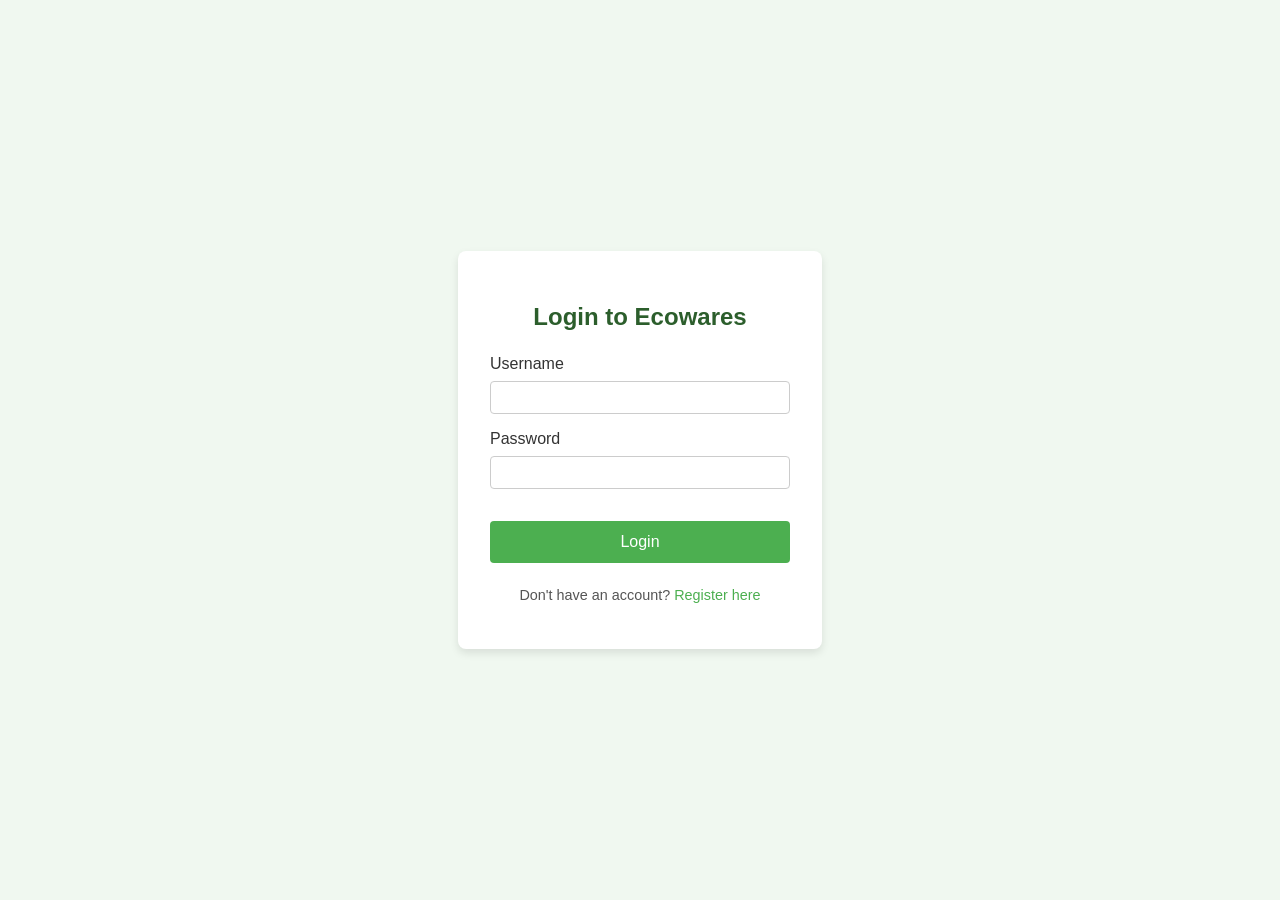
<file: 2306821_1A2_S1AY26/Code/login.html>
<!DOCTYPE html>
<html lang="en">
<head>
    <meta charset="UTF-8">
    <meta name="viewport" content="width=device-width, initial-scale=1.0">
    <title>Login - Ecowares</title>
    <style>
        body {
            font-family: Arial, sans-serif;
            background-color: #f0f8f0; /* Light green background */
            display: flex;
            justify-content: center;
            align-items: center;
            height: 100vh;
            margin: 0;
        }
        .login-container {
            background-color: white;
            padding: 2rem;
            border-radius: 8px;
            box-shadow: 0 4px 8px rgba(0,0,0,0.1);
            width: 300px;
            text-align: center;
        }
        .login-container h2 {
            color: #2c5e2c; /* Dark green */
            margin-bottom: 1.5rem;
        }
        .input-group {
            margin-bottom: 1rem;
            text-align: left;
        }
        .input-group label {
            display: block;
            margin-bottom: 0.5rem;
            color: #333;
        }
        .input-group input {
            width: 100%;
            padding: 0.5rem;
            border: 1px solid #ccc;
            border-radius: 4px;
            box-sizing: border-box; /* Important for padding */
        }
        .btn {
            width: 100%;
            padding: 0.75rem;
            background-color: #4CAF50; /* Green button */
            color: white;
            border: none;
            border-radius: 4px;
            cursor: pointer;
            font-size: 1rem;
            margin-top: 1rem;
        }
        .btn:hover {
            background-color: #45a049;
        }
        .register-link {
            margin-top: 1.5rem;
            font-size: 0.9rem;
            color: #555;
        }
        .register-link a {
            color: #4CAF50;
            text-decoration: none;
        }
        .register-link a:hover {
            text-decoration: underline;
        }
    </style>
</head>
<body>

    <div class="login-container">
        <h2>Login to Ecowares</h2>
        <form action="index.html">
            <div class="input-group">
                <label for="username">Username</label>
                <input type="text" id="username" name="username" required>
            </div>
            <div class="input-group">
                <label for="password">Password</label>
                <input type="password" id="password" name="password" required>
            </div>
            <button type="submit" class="btn">Login</button>
        </form>
        <p class="register-link">Don't have an account? <a href="register.html">Register here</a></p>
    </div>

</body>
</html>
</file>
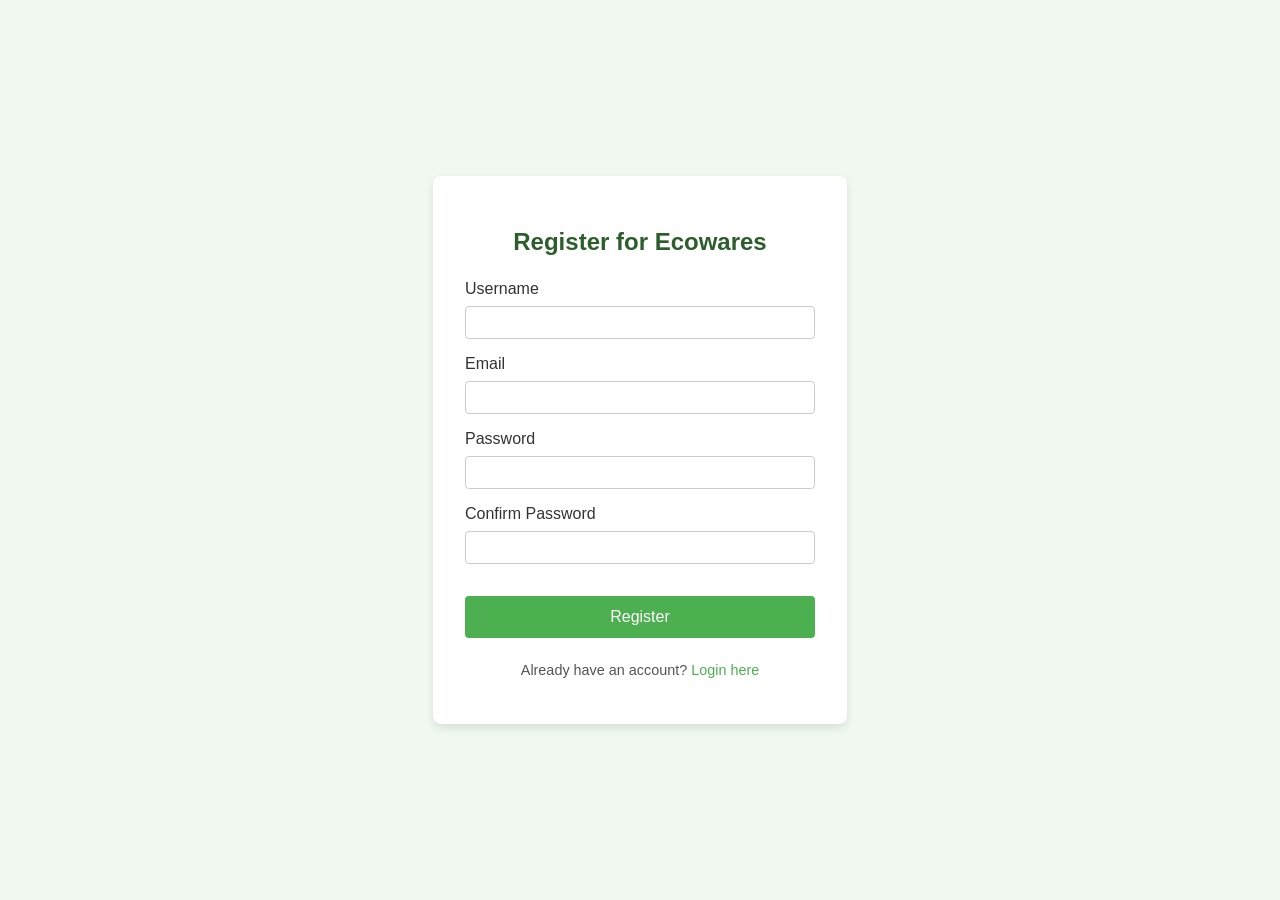
<file: 2306821_1A2_S1AY26/Code/register.html>
<!DOCTYPE html>
<html lang="en">
<head>
    <meta charset="UTF-8">
    <meta name="viewport" content="width=device-width, initial-scale=1.0">
    <title>Register - Ecowares</title>
    <style>
        body {
            font-family: Arial, sans-serif;
            background-color: #f0f8f0; /* Light green background */
            display: flex;
            justify-content: center;
            align-items: center;
            height: 100vh;
            margin: 0;
        }
        .register-container {
            background-color: white;
            padding: 2rem;
            border-radius: 8px;
            box-shadow: 0 4px 8px rgba(0,0,0,0.1);
            width: 350px;
            text-align: center;
        }
        .register-container h2 {
            color: #2c5e2c; /* Dark green */
            margin-bottom: 1.5rem;
        }
        .input-group {
            margin-bottom: 1rem;
            text-align: left;
        }
        .input-group label {
            display: block;
            margin-bottom: 0.5rem;
            color: #333;
        }
        .input-group input {
            width: 100%;
            padding: 0.5rem;
            border: 1px solid #ccc;
            border-radius: 4px;
            box-sizing: border-box; /* Important for padding */
        }
        .btn {
            width: 100%;
            padding: 0.75rem;
            background-color: #4CAF50; /* Green button */
            color: white;
            border: none;
            border-radius: 4px;
            cursor: pointer;
            font-size: 1rem;
            margin-top: 1rem;
        }
        .btn:hover {
            background-color: #45a049;
        }
        .login-link {
            margin-top: 1.5rem;
            font-size: 0.9rem;
            color: #555;
        }
        .login-link a {
            color: #4CAF50;
            text-decoration: none;
        }
        .login-link a:hover {
            text-decoration: underline;
        }
    </style>
</head>
<body>

    <div class="register-container">
        <h2>Register for Ecowares</h2>
        <form action="index.html">
            <div class="input-group">
                <label for="new-username">Username</label>
                <input type="text" id="new-username" name="new-username" required>
            </div>
            <div class="input-group">
                <label for="email">Email</label>
                <input type="email" id="email" name="email" required>
            </div>
            <div class="input-group">
                <label for="new-password">Password</label>
                <input type="password" id="new-password" name="new-password" required>
            </div>
            <div class="input-group">
                <label for="confirm-password">Confirm Password</label>
                <input type="password" id="confirm-password" name="confirm-password" required>
            </div>
            <button type="submit" class="btn">Register</button>
        </form>
        <p class="login-link">Already have an account? <a href="login.html">Login here</a></p>
    </div>

</body>
</html>
</file>
